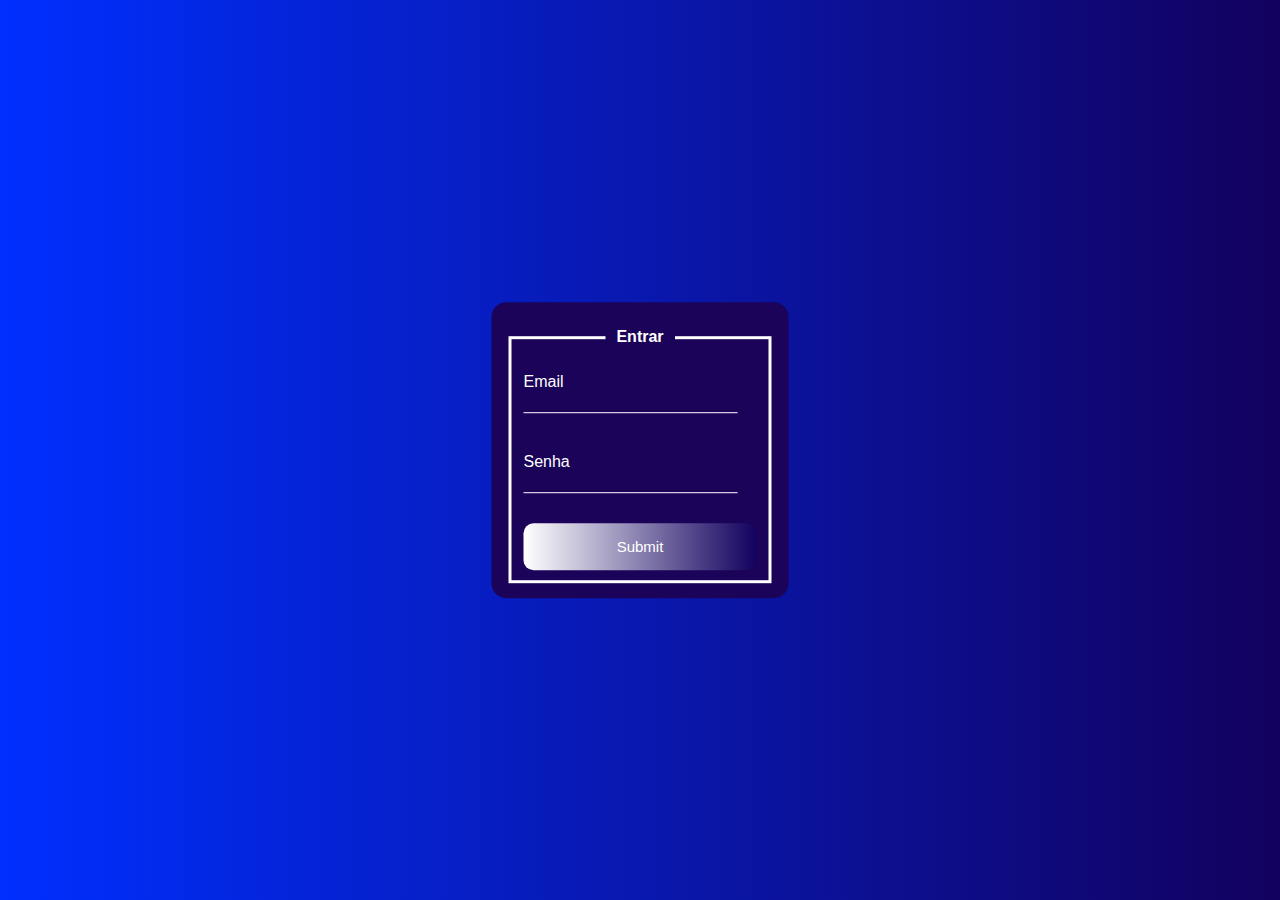
<file: login.html>
<!DOCTYPE html>
<html lang="pt-br">
<head>
    <meta charset="UTF-8">
    <meta http-equiv="X-UA-Compatible" content="IE=edge">
    <meta name="viewport" content="width=device-width, initial-scale=1.0">
    <link rel="stylesheet" href="form.css">
    <title>Formulário | LF</title>
</head>
<body>
    <div class="box">
        <form action="">
            <fieldset>
              <legend><b>Entrar</b></legend>
              <div class="inputBox">
                <input type="email" name="email" id="email" class="inputUser" required>
                <label for="email" class="labelInput">Email</label>
              </div>
              <div class="inputBox">
                <input type="password" name="password" id="password" class="inputUser" required>
                <label for="password" class="labelInput">Senha</label>
              </div>
              <input type="submit" name="submit" id="submit">
            </fieldset>
        </form>
    </div>
</body>
</html>
</file>
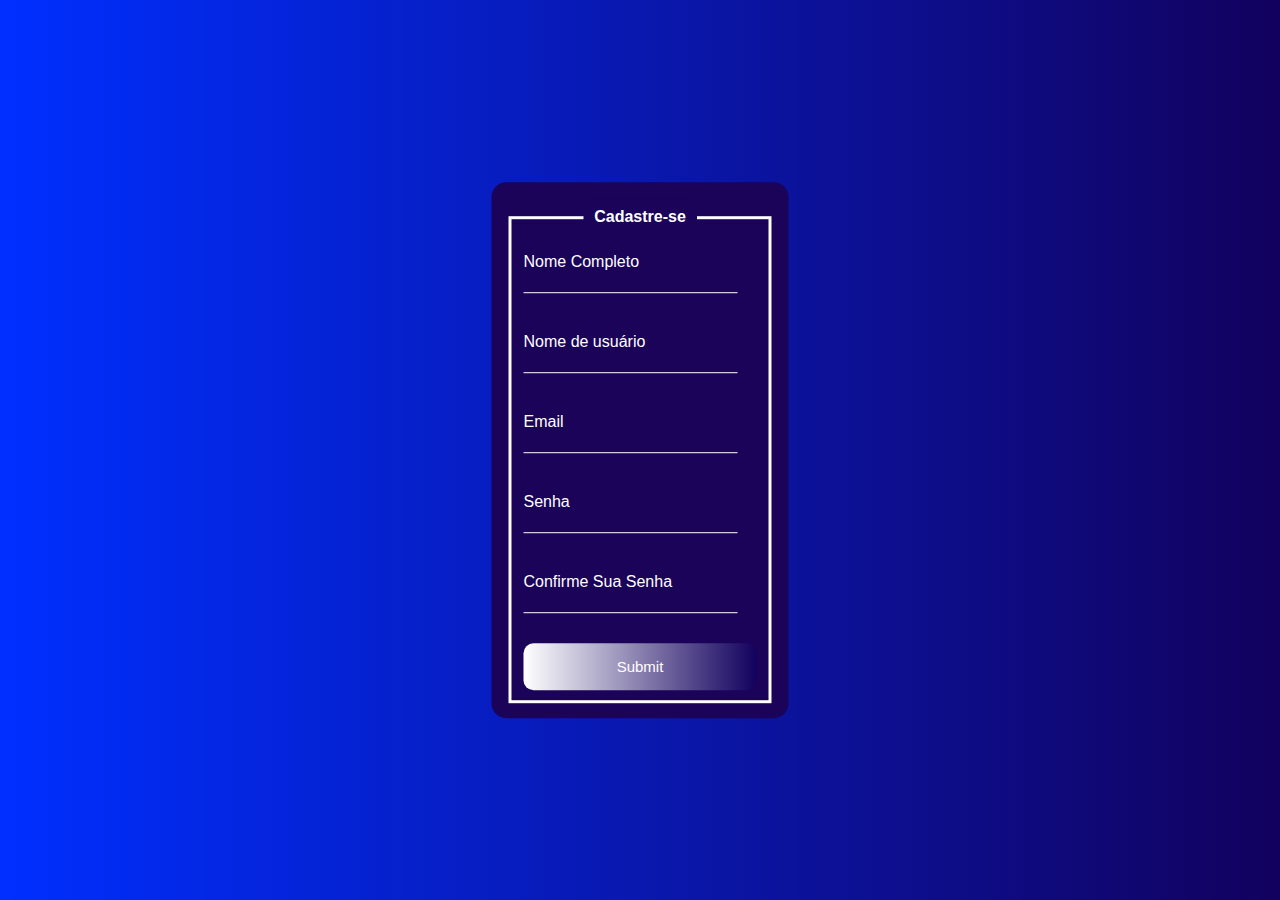
<file: register.html>
<!DOCTYPE html>
<html lang="pt-br">
<head>
    <meta charset="UTF-8">
    <meta http-equiv="X-UA-Compatible" content="IE=edge">
    <meta name="viewport" content="width=device-width, initial-scale=1.0">
    <link rel="stylesheet" href="form.css">
    <title>Formulário | LF</title>
</head>
<body>
    <div class="box">
        <form action="">
            <fieldset>
              <legend><b>Cadastre-se</b></legend>
              <div class="inputBox">
                <input type="text" name="nome" id="nome" class="inputUser" required>
                <label for="nome" class="labelInput">Nome Completo</label>
              </div>
              <div class="inputBox">
                <input type="text" name="user" id="nome" class="inputUser" required>
                <label for="user" class="labelInput">Nome de usuário</label>
              </div>
              <div class="inputBox">
                <input type="email" name="email" id="email" class="inputUser" required>
                <label for="email" class="labelInput">Email</label>
              </div>
              <div class="inputBox">
                <input type="password" name="password" id="password" class="inputUser" required>
                <label for="password" class="labelInput">Senha</label>
              </div>
              <div class="inputBox">
                <input type="password" name="password" id="password" class="inputUser" required>
                <label for="password" class="labelInput">Confirme Sua Senha</label>
              </div>
              <input type="submit" name="submit" id="submit">
            </fieldset>
        </form>
    </div>
</body>
</html>
</file>
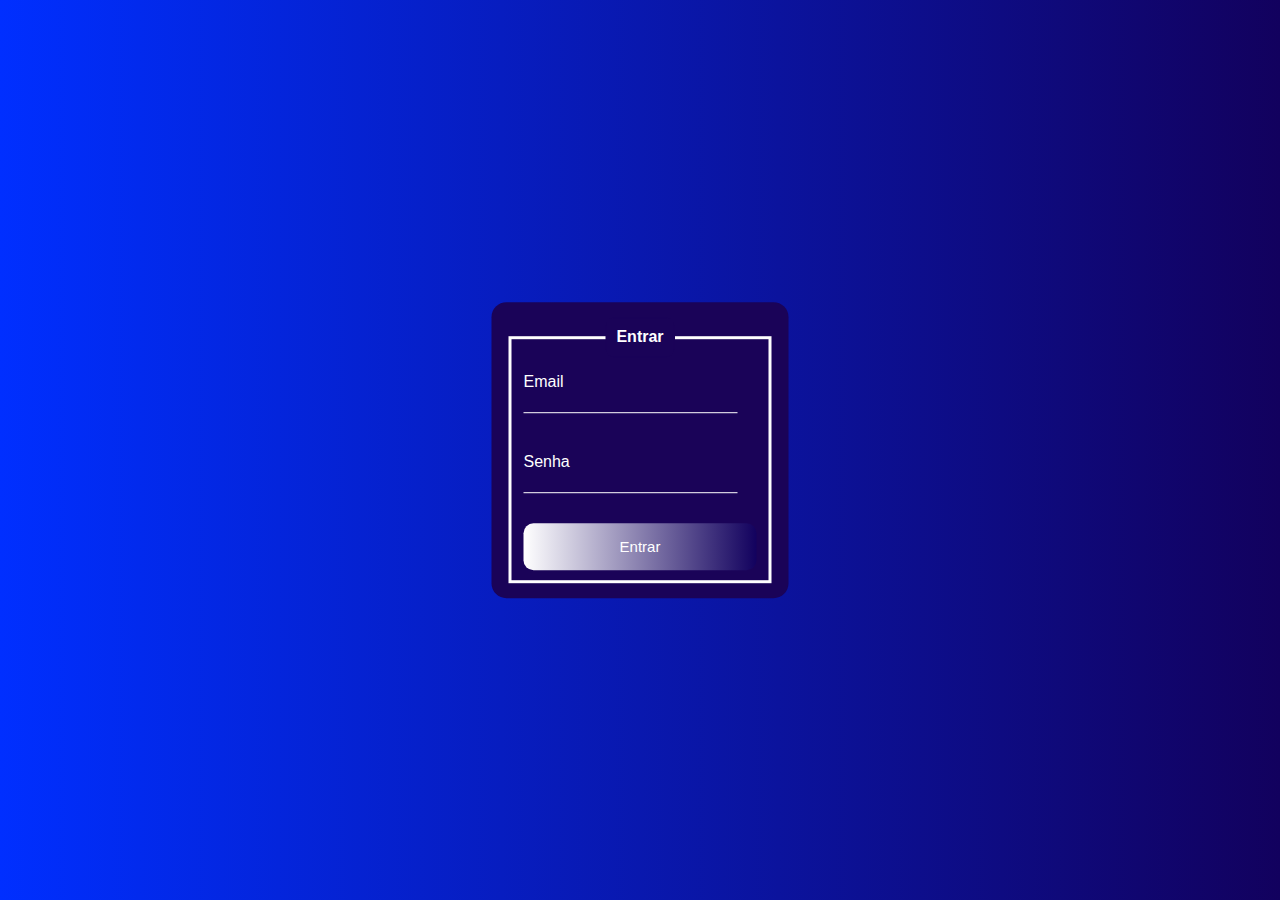
<file: cadastro/login.html>
<!DOCTYPE html>
<html lang="pt-br">
<head>
    <meta charset="UTF-8">
    <meta http-equiv="X-UA-Compatible" content="IE=edge">
    <meta name="viewport" content="width=device-width, initial-scale=1.0">
    <link rel="stylesheet" href="form.css">
    <title>Entrar</title>
</head>
<body>
    <div class="box">
        <form action="">
            <fieldset>
              <legend><b>Entrar</b></legend>
              <div class="inputBox">
                <input type="email" name="email" id="email" class="inputUser" required>
                <label for="email" class="labelInput">Email</label>
              </div>
              <div class="inputBox">
                <input type="password" name="password" id="password" class="inputUser" required>
                <label for="password" class="labelInput">Senha</label>
              </div>
              <input type="submit" name="submit" id="submit" value="Entrar">
            </fieldset>
        </form>
    </div>
</body>
</html>
</file>
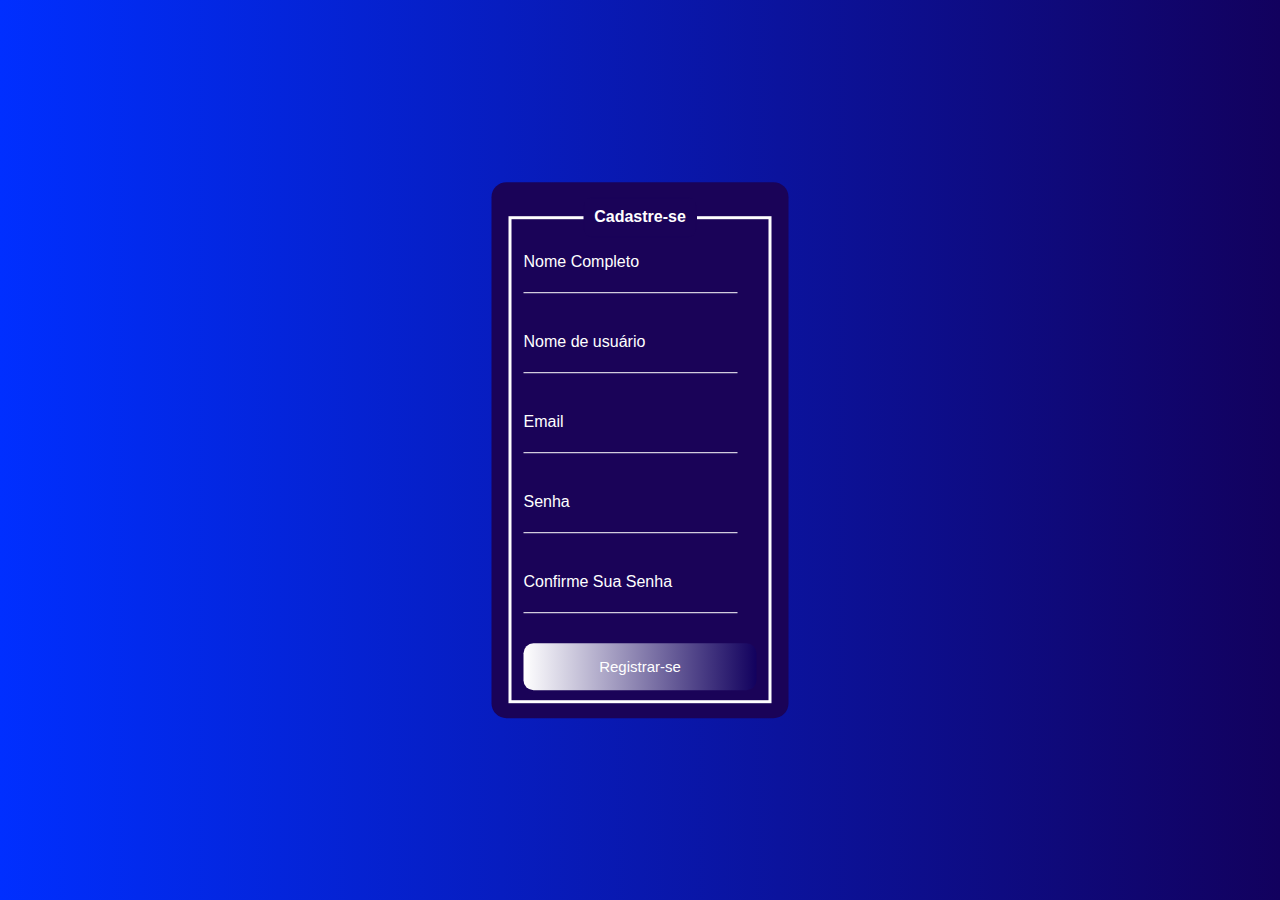
<file: cadastro/register.html>
<!DOCTYPE html>
<html lang="pt-br">
<head>
    <meta charset="UTF-8">
    <meta http-equiv="X-UA-Compatible" content="IE=edge">
    <meta name="viewport" content="width=device-width, initial-scale=1.0">
    <link rel="stylesheet" href="form.css">
    <title>REGISTRAR-SE</title>
</head>
<body>
    <div class="box">
        <form action="">
            <fieldset>
              <legend><b>Cadastre-se</b></legend>
              <div class="inputBox">
                <input type="text" name="nome" id="nome" class="inputUser" required>
                <label for="nome" class="labelInput">Nome Completo</label>
              </div>
              <div class="inputBox">
                <input type="text" name="user" id="nome" class="inputUser" required>
                <label for="user" class="labelInput">Nome de usuário</label>
              </div>
              <div class="inputBox">
                <input type="email" name="email" id="email" class="inputUser" required>
                <label for="email" class="labelInput">Email</label>
              </div>
              <div class="inputBox">
                <input type="password" name="password" id="password" class="inputUser" required>
                <label for="password" class="labelInput">Senha</label>
              </div>
              <div class="inputBox">
                <input type="password" name="password" id="password" class="inputUser" required>
                <label for="password" class="labelInput">Confirme Sua Senha</label>
              </div>
              <input type="submit" name="submit" id="submit" value="Registrar-se">
            </fieldset>
        </form>
    </div>
</body>
</html>
</file>
<file: form.css>
body {
    font-family: Arial, Helvetica, sans-serif;
    background: linear-gradient(to right, rgb(0, 47, 255), rgb(18, 1, 94));
}

.box {
    color: rgb(255, 255, 255);
    position: absolute;
    top: 50%;
    left: 50%;
    transform: translate(-50%, -50%);
    background-color: rgb(26, 3, 88);
    padding: 15px;
    border-radius: 15px;
}

fieldset {
    border: 3px solid rgb(254, 254, 254);
}

legend {
    text-align: center;
    border: 1px solid rgb(26, 3, 88);
    padding: 10px;
    background-color: rgb(26, 3, 88);
    border-radius: 8px;
}

.inputBox {
    position: relative;
}

.inputUser {
    background: none;
    border: none;
    border-bottom: 1px solid white;
    outline: none;
    color: white;
    font-size: 15px;
    width: 90%;
    letter-spacing: 4px;
    margin: 30px;
    margin-left: 0px;
}

.labelInput {
    position: absolute;
    top: 0px;
    left: 0px;
    pointer-events: none;
    transition: .5s;
    margin-top: 10px
}
#data_nascimento {
    border: none;
    border-radius: 10px;
    padding: 8px;
    outline: none;
    font-size: 17px;
}

#submit {
    background: linear-gradient(to right, rgb(255, 255, 255),  rgb(18, 1, 94));
    width: 100%;
    padding: 15px;
    border: none;
    color: white;
    font-size: 15px;
    cursor: pointer;
    border-radius: 10px;
}

#submit:hover {
    background: linear-gradient(to right,  rgb(18, 1, 94), rgb(255, 255, 255));
}
.color{
    position: absolute;
    top: -15px;
    left: 0px;
    pointer-events: none;
}
</file>
<file: cadastro/form.css>
body {
    font-family: Arial, Helvetica, sans-serif;
    background: linear-gradient(to right, rgb(0, 47, 255), rgb(18, 1, 94));
}

.box {
    color: rgb(255, 255, 255);
    position: absolute;
    top: 50%;
    left: 50%;
    transform: translate(-50%, -50%);
    background-color: rgb(26, 3, 88);
    padding: 15px;
    border-radius: 15px;
}

fieldset {
    border: 3px solid rgb(254, 254, 254);
}

legend {
    text-align: center;
    border: 1px solid rgb(26, 3, 88);
    padding: 10px;
    background-color: rgb(26, 3, 88);
    border-radius: 8px;
}

.inputBox {
    position: relative;
}

.inputUser {
    background: none;
    border: none;
    border-bottom: 1px solid white;
    outline: none;
    color: white;
    font-size: 15px;
    width: 90%;
    letter-spacing: 4px;
    margin: 30px;
    margin-left: 0px;
}

.labelInput {
    position: absolute;
    top: 0px;
    left: 0px;
    pointer-events: none;
    transition: .5s;
    margin-top: 10px
}
#data_nascimento {
    border: none;
    border-radius: 10px;
    padding: 8px;
    outline: none;
    font-size: 17px;
}

#submit {
    background: linear-gradient(to right, rgb(255, 255, 255),  rgb(18, 1, 94));
    width: 100%;
    padding: 15px;
    border: none;
    color: white;
    font-size: 15px;
    cursor: pointer;
    border-radius: 10px;
}

#submit:hover {
    background: linear-gradient(to right,  rgb(18, 1, 94), rgb(255, 255, 255));
}
.color{
    position: absolute;
    top: -15px;
    left: 0px;
    pointer-events: none;
}
</file>
